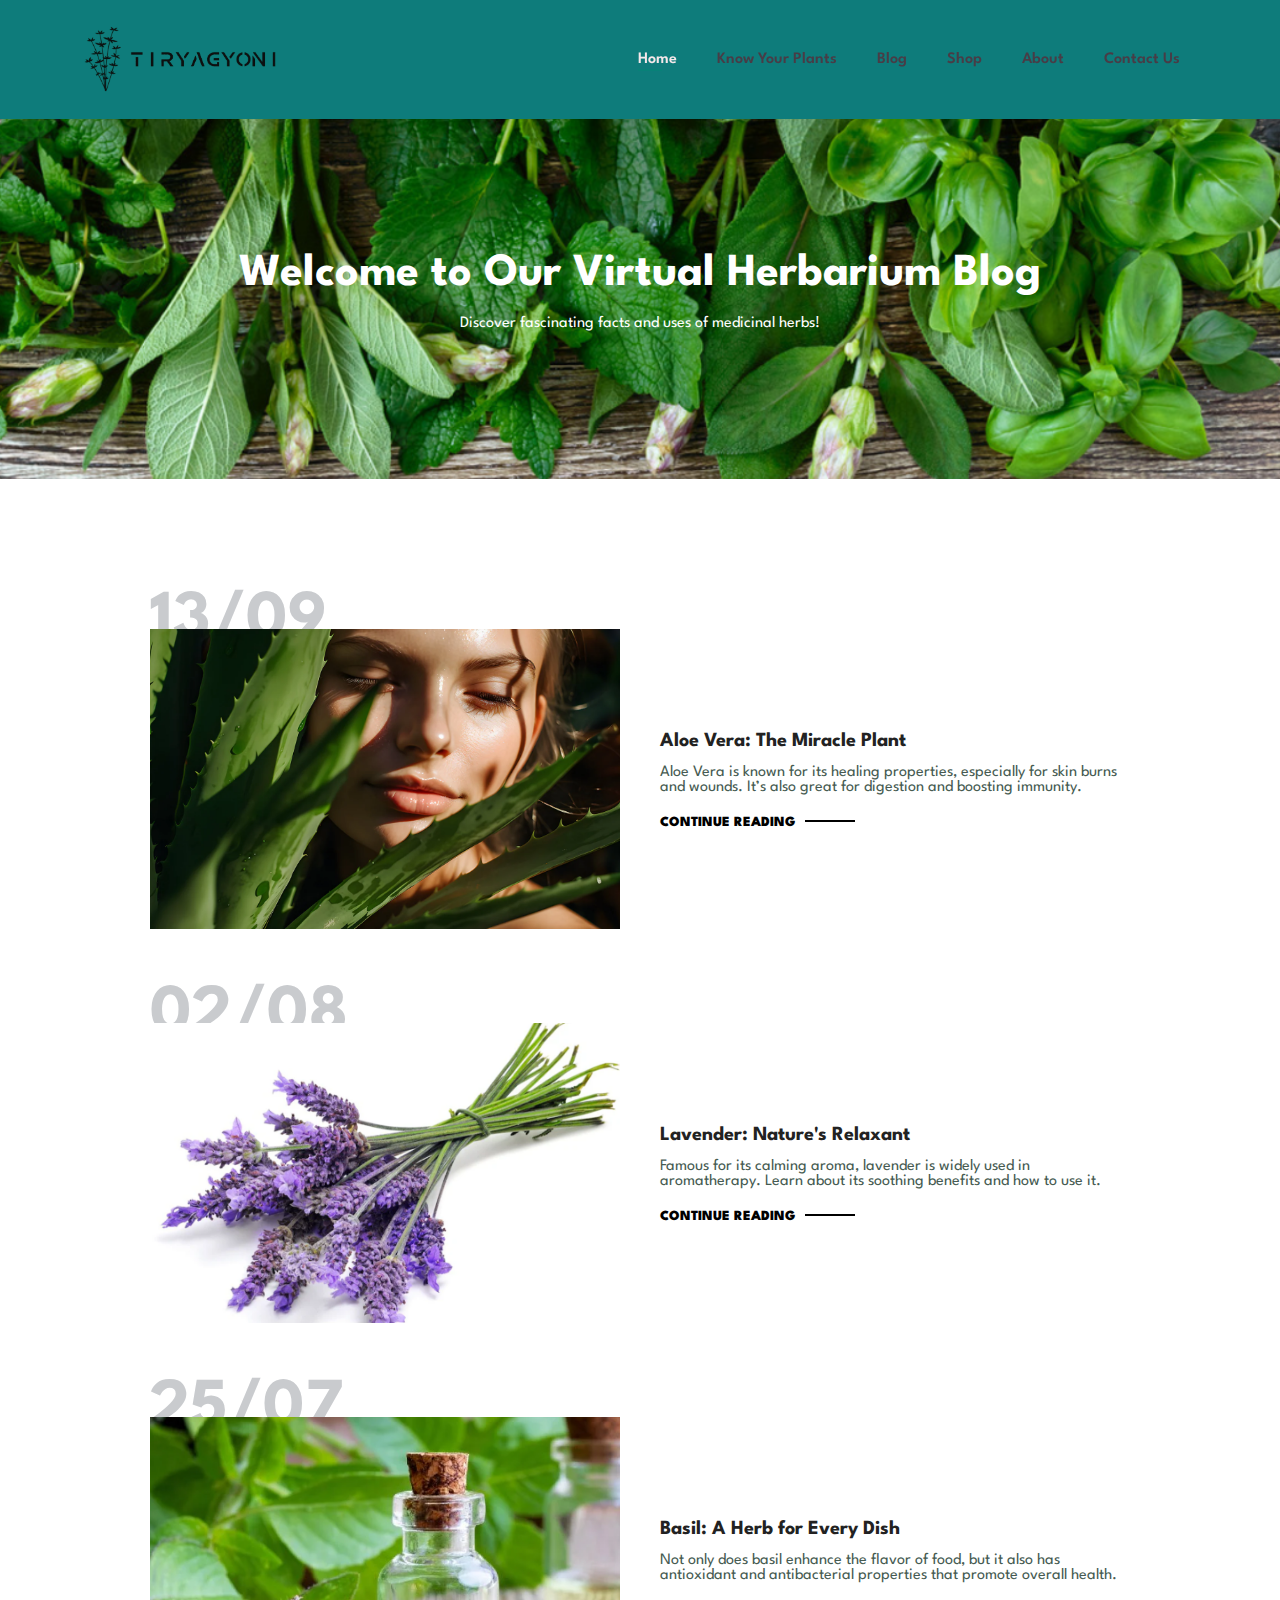
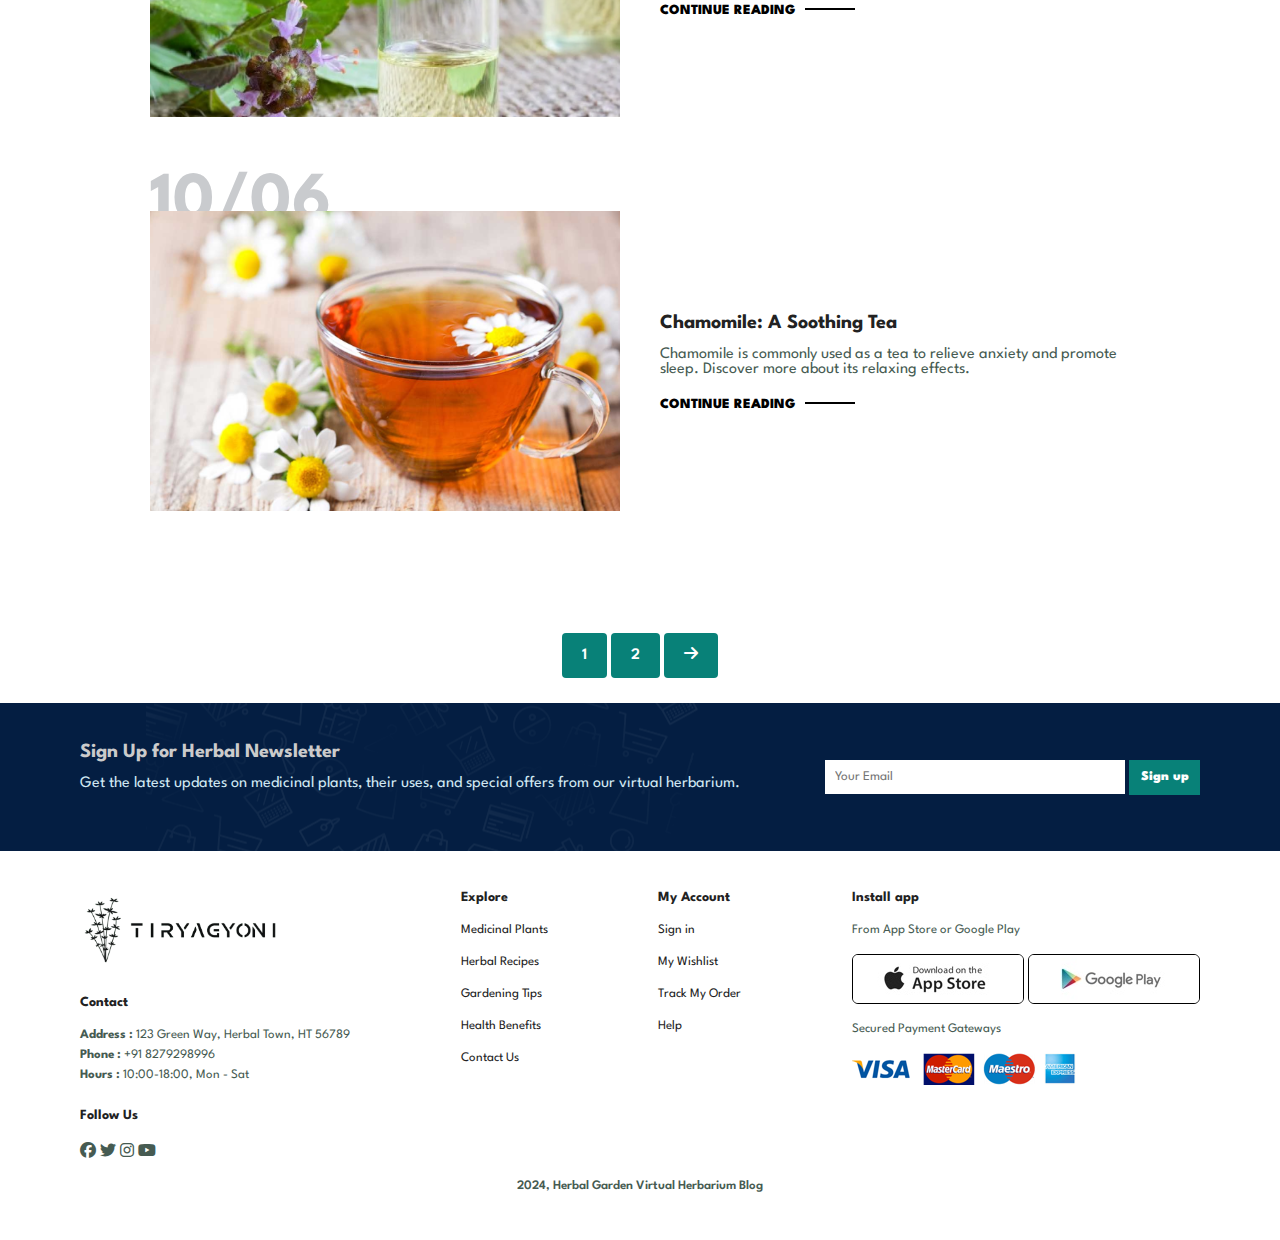
<file: blog.html>
<!DOCTYPE html>
<html lang="en">
  <head>
    <meta charset="UTF-8" />
    <meta name="viewport" content="width=device-width, initial-scale=1.0" />
    <title>Herbarium Blog</title>
    <link rel="stylesheet" href="style.css" />
    <link
      rel="stylesheet"
      href="https://cdnjs.cloudflare.com/ajax/libs/font-awesome/6.5.1/css/all.min.css"
    />
  </head>
  <body>
    <!-- Header Section -->
    <section id="Header">
      <a href="#">
        <img src="img/logo.png" class="logo" alt="Herbarium Logo" />
      </a>
      <div>
        <ul id="navbar">
          <li><a href="index.html"class="active">Home</a></li>
          <li><a href="quiz.html">Know Your Plants</a></li>
          <li><a href="blog.html">Blog</a></li>
          <li><a href="shop.html">Shop</a></li>
          <li><a href="about.html">About</a></li>
          <li><a href="contact.html" >Contact Us</a></li>
          <a href="#" id="close"> <i class="fa-solid fa-x"></i></a>
        </ul>
      </div>
      <div id="mobile">
        <i id="bar" class="fas fa-outdent"></i>
      </div>
    </section>

    <!-- Page Header -->
    <section id="page-header" class="blog-header">
      <h2>Welcome to Our Virtual Herbarium Blog</h2>
      <p>Discover fascinating facts and uses of medicinal herbs!</p>
    </section>

    <!-- Blog Section -->
    <section id="blog">
      <div class="blog-box">
        <div class="blog-img">
          <img src="img/blog/aloevera.png" alt="Aloe Vera" />
        </div>
        <div class="blog-details">
          <h4>Aloe Vera: The Miracle Plant</h4>
          <p>
            Aloe Vera is known for its healing properties, especially for skin burns and wounds. It’s also great for digestion and boosting immunity.
          </p>
          <a href="#">CONTINUE READING</a>
        </div>
        <h1>13/09</h1>
      </div>

      <div class="blog-box">
        <div class="blog-img">
          <img src="img/blog/lavender.png" alt="Lavender" />
        </div>
        <div class="blog-details">
          <h4>Lavender: Nature's Relaxant</h4>
          <p>
            Famous for its calming aroma, lavender is widely used in aromatherapy. Learn about its soothing benefits and how to use it.
          </p>
          <a href="#">CONTINUE READING</a>
        </div>
        <h1>02/08</h1>
      </div>

      <div class="blog-box">
        <div class="blog-img">
          <img src="img/blog/basil.png" alt="Basil" />
        </div>
        <div class="blog-details">
          <h4>Basil: A Herb for Every Dish</h4>
          <p>
            Not only does basil enhance the flavor of food, but it also has antioxidant and antibacterial properties that promote overall health.
          </p>
          <a href="#">CONTINUE READING</a>
        </div>
        <h1>25/07</h1>
      </div>

      <div class="blog-box">
        <div class="blog-img">
          <img src="img/blog/chamomile.png" alt="Chamomile" />
        </div>
        <div class="blog-details">
          <h4>Chamomile: A Soothing Tea</h4>
          <p>
            Chamomile is commonly used as a tea to relieve anxiety and promote sleep. Discover more about its relaxing effects.
          </p>
          <a href="#">CONTINUE READING</a>
        </div>
        <h1>10/06</h1>
      </div>
    </section>

    <!-- Pagination Section -->
    <section id="pagination" class="section-p1">
      <a href="#">1</a>
      <a href="#">2</a>
      <a href="#"><i class="fa-solid fa-arrow-right"></i></a>
    </section>

    <!-- Newsletter Section -->
    <section id="Newsletter" class="section-p1">
      <div class="newstext">
        <h4>Sign Up for Herbal Newsletter</h4>
        <p>
          Get the latest updates on medicinal plants, their uses, and special offers from our virtual herbarium.
        </p>
      </div>
      <div class="form">
        <input type="text" placeholder="Your Email" />
        <button><a href="signup_index.html">Sign up</a></button>
      </div>
    </section>

    <!-- Footer Section -->
    <footer class="section-p1">
      <div class="col">
        <img class="logo" src="img/logo.png" alt="Herbarium Logo" />
        <h4>Contact</h4>
        <p>
          <strong>Address : </strong> 123 Green Way, Herbal Town, HT 56789
        </p>
        <p><strong>Phone : </strong>+91 8279298996</p>
        <p><strong>Hours : </strong>10:00-18:00, Mon - Sat</p>
        <div class="follow">
          <h4>Follow Us</h4>
          <div class="icon">
            <i class="fab fa-facebook"></i>
            <i class="fab fa-twitter"></i>
            <i class="fab fa-instagram"></i>
            <i class="fab fa-youtube"></i>
          </div>
        </div>
      </div>
      <div class="col">
        <h4>Explore</h4>
        <a href="#">Medicinal Plants</a>
        <a href="#">Herbal Recipes</a>
        <a href="#">Gardening Tips</a>
        <a href="#">Health Benefits</a>
        <a href="#">Contact Us</a>
      </div>
      <div class="col">
        <h4>My Account</h4>
        <a href="#">Sign in</a>
        <a href="#">My Wishlist</a>
        <a href="#">Track My Order</a>
        <a href="#">Help</a>
      </div>

      <div class="col install">
        <h4>Install app</h4>
        <p>From App Store or Google Play</p>
        <div class="row">
          <a href="https://www.apple.com/in/app-store/"
            ><img src="img/pay/app.jpg" alt="App Store"
          /></a>
          <a href="https://play.google.com/store/games?hl=en&gl=US&pli=1"
            ><img src="img/pay/play.jpg" alt="Google Play Store"
          /></a>
        </div>
        <p>Secured Payment Gateways</p>
        <img src="img/pay/pay.png" alt="Payment Methods" />
      </div>
      <div class="copyright">
        <p>2024, Herbal Garden Virtual Herbarium Blog</p>
      </div>
    </footer>
    <script src="app.js"></script>
  </body>
</html>
</file>
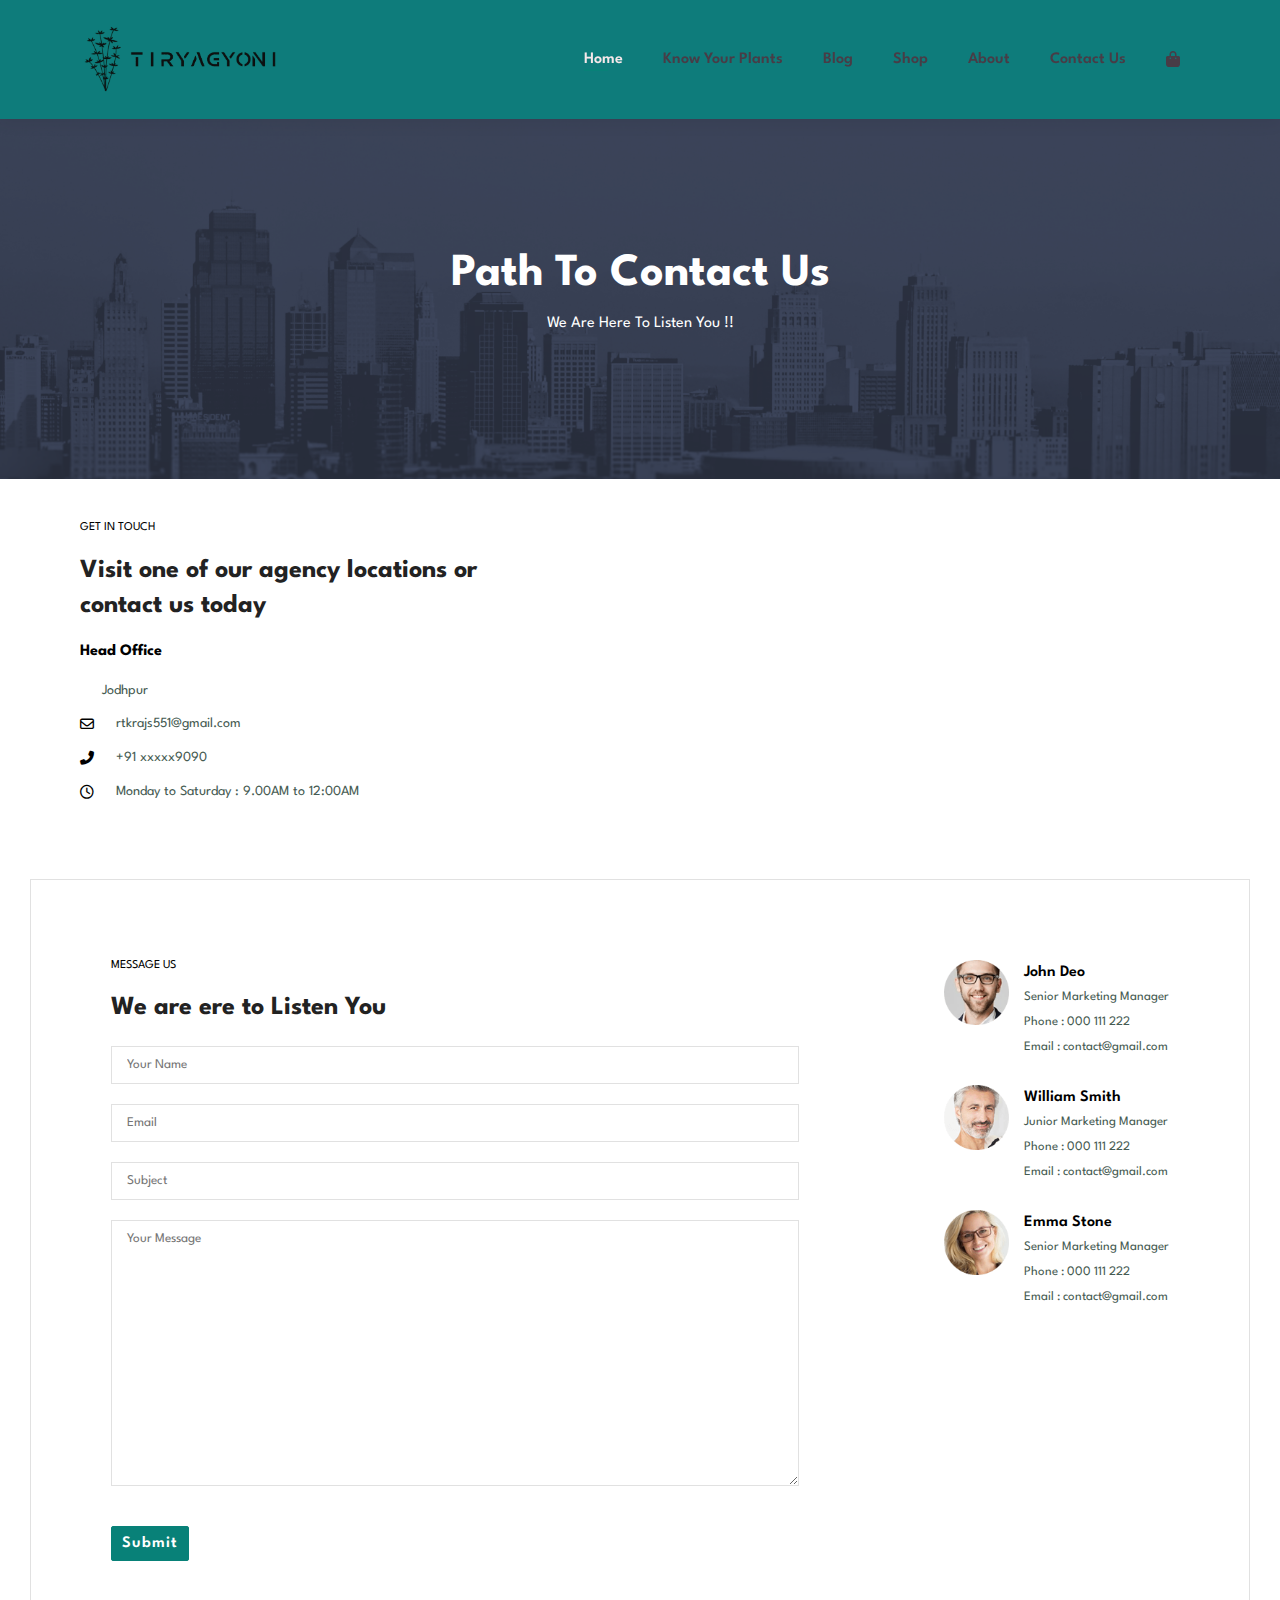
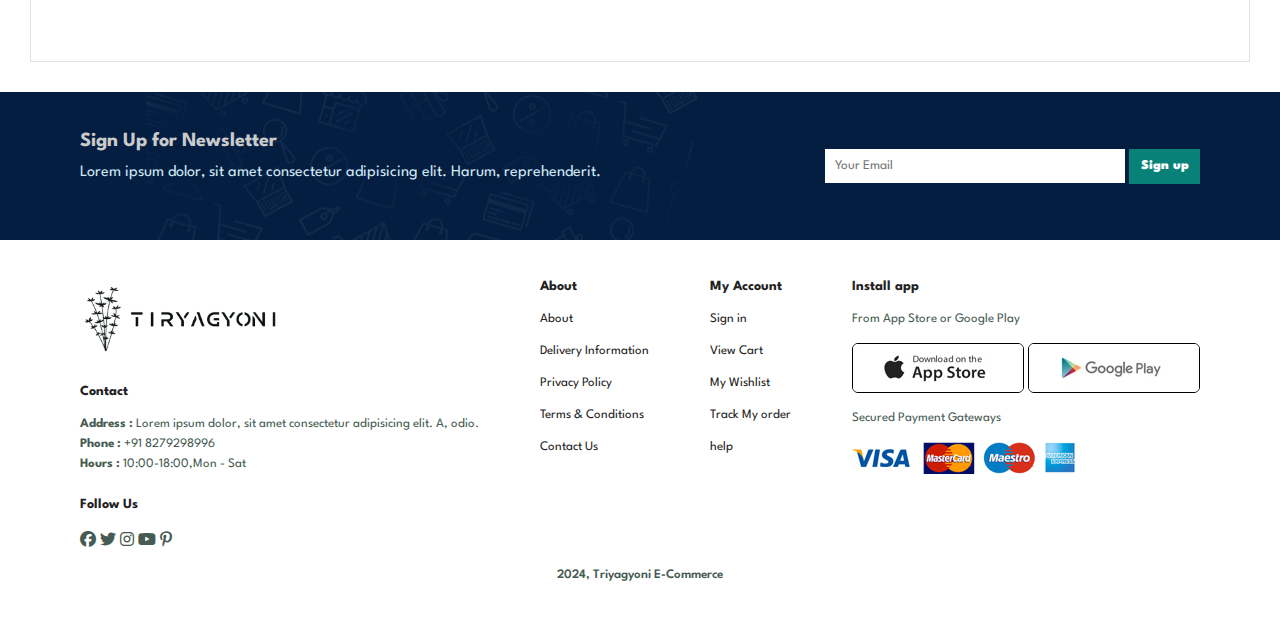
<file: contact.html>
<!DOCTYPE html>
<html lang="en">
  <head>
    <meta charset="UTF-8" />
    <meta name="viewport" content="width=device-width, initial-scale=1.0" />
    <title>Contact US</title>
    <link rel="stylesheet" href="style.css" />
    <link
      rel="stylesheet"
      href="https://cdnjs.cloudflare.com/ajax/libs/font-awesome/6.5.1/css/all.min.css"
    />
  </head>
  <body>
    <section id="Header">
      <a href="#">
        <img src="img/logo.png" class="logo" alt="" />
      </a>
      <div>
        <ul id="navbar">
          <li><a href="index.html" class="active">Home</a></li>
          <li><a href="quiz.html">Know Your Plants</a></li>
          <li><a href="blog.html">Blog</a></li>
          <li><a href="shop.html">Shop</a></li>
          <li><a href="about.html">About</a></li>
          <li><a href="contact.html">Contact Us</a></li>
          <li>
            <a href="cart.html"><i class="fa-solid fa-bag-shopping"></i></a>
          </li>
          <a href="#" id="close"> <i class="fa-solid fa-x"></i></a>
        </ul>
      </div>
      <div id="mobile">
        <i id="bar" class="fas fa-outdent"></i>
      </div>
    </section>

    <section id="page-header" class="about-header">
      <h2>Path To Contact Us</h2>
      <p>We Are Here To Listen You !!</p>
    </section>

    <section id="Contact-details" class="section-p1">
      <div class="details">
        <span>GET IN TOUCH</span>
        <h2>Visit one of our agency locations or contact us today</h2>
        <h3>Head Office</h3>
        <div>
          <li>
            <i class="fal fa-map"></i>
            <p>Jodhpur</p>
          </li>
          <li>
            <i class="far fa-envelope"></i>
            <p>rtkrajs551@gmail.com</p>
          </li>
          <li>
            <i class="fas fa-phone-alt"></i>
            <p>+91 xxxxx9090</p>
          </li>
          <li>
            <i class="far fa-clock"></i>
            <p>Monday to Saturday : 9.00AM to 12:00AM</p>
          </li>
        </div>
      </div>
    </section>

    <section id="form-details">
      <form>
        <span>MESSAGE US</span>
        <h2>We are ere to Listen You</h2>
        <input type="text" placeholder="Your Name" />
        <input type="text" placeholder="Email" />
        <input type="text" placeholder="Subject" />
        <textarea
          name=""
          id=""
          cols="30"
          rows="20"
          placeholder="Your Message"
        ></textarea>
        <button>Submit</button>
      </form>
      <div class="people">
        <div>
          <img src="img/people/2.png" alt="" />
          <p>
            <span>John Deo </span> Senior Marketing Manager <br />Phone : 000
            111 222 <br />Email : contact@gmail.com
          </p>
        </div>
        <div>
          <img src="img/people/1.png" alt="" />
          <p>
            <span>William Smith </span> Junior Marketing Manager <br />Phone :
            000 111 222 <br />Email : contact@gmail.com
          </p>
        </div>
        <div>
          <img src="img/people/3.png" alt="" />
          <p>
            <span>Emma Stone </span> Senior Marketing Manager <br />Phone : 000
            111 222 <br />Email : contact@gmail.com
          </p>
        </div>
      </div>
    </section>

    <section id="Newsletter" class="section-p1">
      <div class="newstext">
        <h4>Sign Up for Newsletter</h4>
        <p>
          Lorem ipsum dolor, sit amet consectetur adipisicing elit. Harum,
          reprehenderit.
        </p>
      </div>
      <div class="form">
        <input type="text" placeholder="Your Email" />
        <button><a href="">Sign up</a></button>
      </div>
    </section>

    <footer class="section-p1">
      <div class="col">
        <img class="logo" src="img/logo.png" alt="" />
        <h4>Contact</h4>
        <p>
          <strong>Address : </strong> Lorem ipsum dolor, sit amet consectetur
          adipisicing elit. A, odio.
        </p>
        <p><strong>Phone : </strong>+91 8279298996</p>
        <p><strong>Hours : </strong>10:00-18:00,Mon - Sat</p>
        <div class="follow">
          <h4>Follow Us</h4>
          <div class="icon">
            <i class="fab fa-facebook"></i>
            <i class="fab fa-twitter"></i>
            <i class="fab fa-instagram"></i>
            <i class="fab fa-youtube"></i>
            <i class="fab fa-pinterest-p"></i>
          </div>
        </div>
      </div>
      <div class="col">
        <h4>About</h4>
        <a href="">About</a>
        <a href="">Delivery Information</a>
        <a href="">Privacy Policy</a>
        <a href="">Terms & Conditions</a>
        <a href="">Contact Us</a>
      </div>
      <div class="col">
        <h4>My Account</h4>
        <a href="">Sign in</a>
        <a href="">View Cart</a>
        <a href="">My Wishlist</a>
        <a href="">Track My order</a>
        <a href="">help</a>
      </div>

      <div class="col install">
        <h4>Install app</h4>
        <p>From App Store or Google Play</p>
        <div class="row">
          <a href="https://www.apple.com/in/app-store/"
            ><img src="img/pay/app.jpg" alt=""
          /></a>
          <a href="https://play.google.com/store/games?hl=en&gl=US&pli=1"
            ><img src="img/pay/play.jpg" alt=""
          /></a>
        </div>
        <p>Secured Payment Gateways</p>
        <img src="img/pay/pay.png" alt="" />
      </div>
      <div class="copyright">
        <p>2024, Triyagyoni E-Commerce</p>
      </div>
    </footer>
    <script src="app.js"></script>
  </body>
</html>
</file>
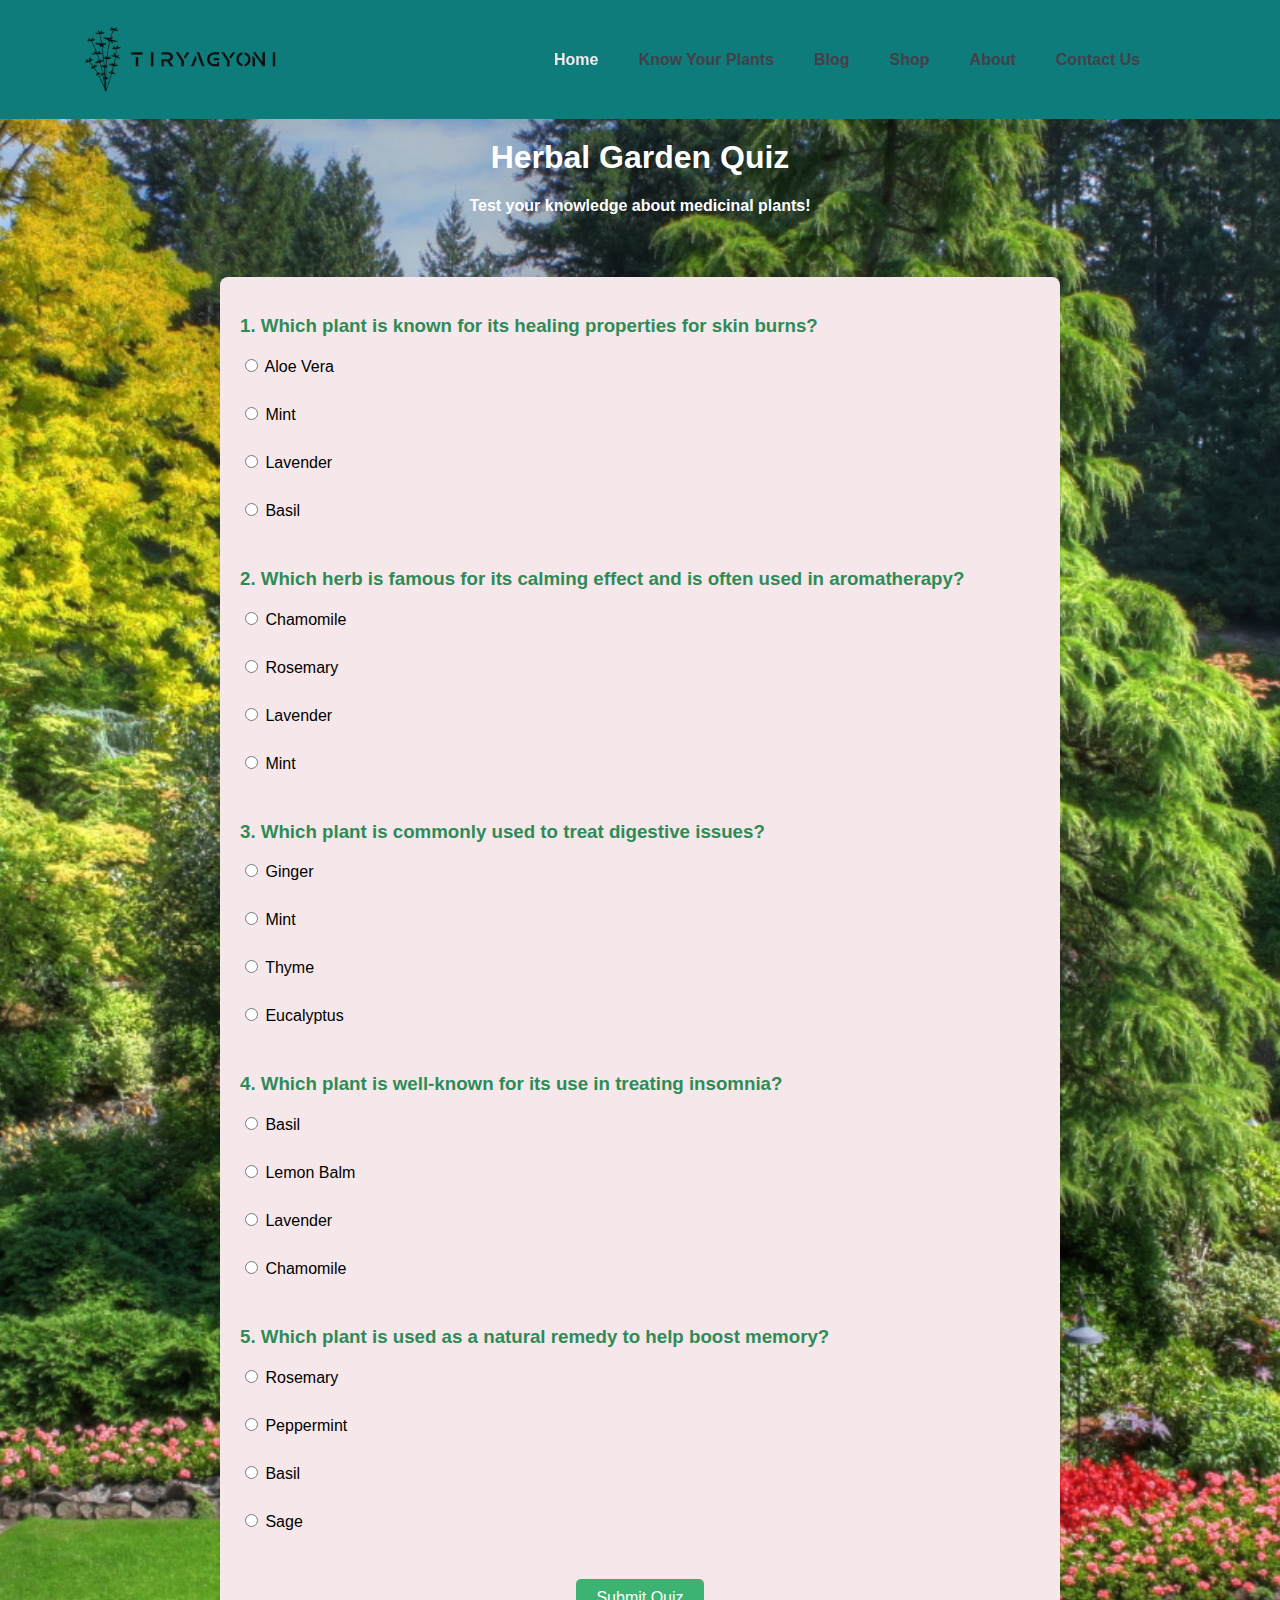
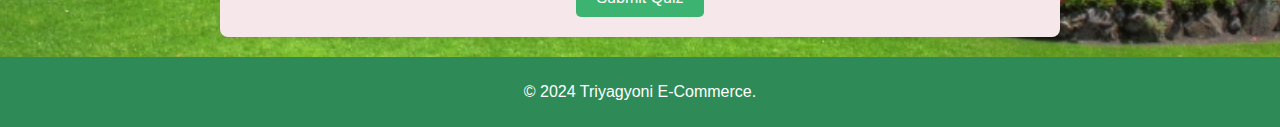
<file: quiz.html>
<!DOCTYPE html>
<html lang="en">
<head>
    <meta charset="UTF-8">
    <meta name="viewport" content="width=device-width, initial-scale=1.0">
    <title>Herbal Garden Quiz</title>
    <link rel="stylesheet" href="qustyle.css"> <!-- External CSS link -->
</head>
<body>
    <section id="Header">
        <a href="#" >
          <img src="img/logo.png" class="logo" alt="" />
        </a>
        <div>
          <ul id="navbar">
            <li><a href="index.html"class="active">Home</a></li>
            <li><a href="quiz.html">Know Your Plants</a></li>
            <li><a href="blog.html">Blog</a></li>
            <li><a href="shop.html">Shop</a></li>
            <li><a href="about.html">About</a></li>
            <li><a href="contact.html" >Contact Us</a></li>
            <li>
              <a href="cart.html"><i class="fa-solid fa-bag-shopping"></i></a>
            </li>
            <a href="#" id="close"> <i class="fa-solid fa-x"></i></a>
          </ul>
        </div>
        <div id="mobile">
          <i id="bar" class="fas fa-outdent"></i>
        </div>
      </section>

    <header>
        <h1>Herbal Garden Quiz</h1>
        <h4>Test your knowledge about medicinal plants!</h4>
    </header>

    <section class="quiz-container">
        <form id="quiz-form">
            <!-- Question 1 -->
            <div class="question" id="q1-container">
                <h3>1. Which plant is known for its healing properties for skin burns?</h3>
                <div class="options">
                    <label><input type="radio" name="q1" value="A"> Aloe Vera</label><br>
                    <label><input type="radio" name="q1" value="B"> Mint</label><br>
                    <label><input type="radio" name="q1" value="C"> Lavender</label><br>
                    <label><input type="radio" name="q1" value="D"> Basil</label><br>
                </div>
                <p class="feedback" id="q1-feedback"></p>
            </div>

            <!-- Question 2 -->
            <div class="question" id="q2-container">
                <h3>2. Which herb is famous for its calming effect and is often used in aromatherapy?</h3>
                <div class="options">
                    <label><input type="radio" name="q2" value="A"> Chamomile</label><br>
                    <label><input type="radio" name="q2" value="B"> Rosemary</label><br>
                    <label><input type="radio" name="q2" value="C"> Lavender</label><br>
                    <label><input type="radio" name="q2" value="D"> Mint</label><br>
                </div>
                <p class="feedback" id="q2-feedback"></p>
            </div>

            <!-- Question 3 -->
            <div class="question" id="q3-container">
                <h3>3. Which plant is commonly used to treat digestive issues?</h3>
                <div class="options">
                    <label><input type="radio" name="q3" value="A"> Ginger</label><br>
                    <label><input type="radio" name="q3" value="B"> Mint</label><br>
                    <label><input type="radio" name="q3" value="C"> Thyme</label><br>
                    <label><input type="radio" name="q3" value="D"> Eucalyptus</label><br>
                </div>
                <p class="feedback" id="q3-feedback"></p>
            </div>

            <!-- Question 4 -->
            <div class="question" id="q4-container">
                <h3>4. Which plant is well-known for its use in treating insomnia?</h3>
                <div class="options">
                    <label><input type="radio" name="q4" value="A"> Basil</label><br>
                    <label><input type="radio" name="q4" value="B"> Lemon Balm</label><br>
                    <label><input type="radio" name="q4" value="C"> Lavender</label><br>
                    <label><input type="radio" name="q4" value="D"> Chamomile</label><br>
                </div>
                <p class="feedback" id="q4-feedback"></p>
            </div>

            <!-- Question 5 -->
            <div class="question" id="q5-container">
                <h3>5. Which plant is used as a natural remedy to help boost memory?</h3>
                <div class="options">
                    <label><input type="radio" name="q5" value="A"> Rosemary</label><br>
                    <label><input type="radio" name="q5" value="B"> Peppermint</label><br>
                    <label><input type="radio" name="q5" value="C"> Basil</label><br>
                    <label><input type="radio" name="q5" value="D"> Sage</label><br>
                </div>
                <p class="feedback" id="q5-feedback"></p>
            </div>

            <!-- Submit Button -->
            <div class="submit-container">
                <button type="button" class="submit-btn" onclick="submitQuiz()">Submit Quiz</button>
            </div>
        </form>

        <!-- Scorecard -->
        <div id="scorecard" class="hidden">
            <h2>Your Score</h2>
            <p id="score"></p>
        </div>
    </section>

    <footer>
        <p>&copy; 2024 Triyagyoni E-Commerce.</p>
    </footer>

    <script>
        const correctAnswers = {
            q1: "A",
            q2: "C",
            q3: "A",
            q4: "D",
            q5: "A"
        };

        function submitQuiz() {
            let totalQuestions = 5;
            let score = 0;

            for (let i = 1; i <= totalQuestions; i++) {
                const selectedOption = document.querySelector(`input[name="q${i}"]:checked`);
                const feedbackEl = document.getElementById(`q${i}-feedback`);
                const correctAnswer = correctAnswers[`q${i}`];

                if (selectedOption) {
                    const answer = selectedOption.value;
                    if (answer === correctAnswer) {
                        feedbackEl.innerHTML = `Correct!`;
                        feedbackEl.style.color = "green";
                        score++;
                    } else {
                        feedbackEl.innerHTML = `Wrong! The correct answer is ${correctAnswer}.`;
                        feedbackEl.style.color = "red";
                    }
                } else {
                    feedbackEl.innerHTML = `No answer selected! The correct answer is ${correctAnswer}.`;
                    feedbackEl.style.color = "red";
                }
            }

            // Show the scorecard with the final score
            document.getElementById('score').innerHTML = `You scored ${score} out of ${totalQuestions}.`;
            document.getElementById('scorecard').classList.remove('hidden');
        }
    </script>

</body>
</html>
</file>
<file: style.css>
@import url('https://fonts.googleapis.com/css2?family=League+Spartan:wght@200&display=swap');
*{
    margin: 0px;
    padding: 0px;
    box-sizing: border-box;
    font-family: 'League Spartan', sans-serif;
}

.logo{
    width:200px;
    height:75px;
    border-radius: 5%;
    
}
  
/* Header Start*/
#Header{
    display: flex;
    justify-content: space-between;
    align-items: center;
    padding: 20px 80px;
     /* background-color: #E3F6F3;  */
    background-color: #0E7C7B ;
    box-shadow: 0 5px 15px rgba(0,0,0,0.06);
    z-index: 999;
    position: sticky;
    top: 0;
    left: 0;
}
#navbar{
    display: flex;
    align-items: center;
    justify-content: center; 
}
#navbar li{
    list-style: none;
    position: relative;
    padding: 0 20px;
}
#navbar li  a{
    text-decoration: none;
    font-size: 16px;
    font-weight: 600;
    /* color: #1a1a1a; */
    color: #483c46;
    transition: all;
    transition:0.4s ease;
}
#navbar li a:hover,
#navbar li a.active{
    /* color: #088178;  */
    color: #f6e8ea;
}
#navbar li a.active::after,
#navbar li a:hover::after{
    content:"";
    width: 30%;
    height: 2px;
    background-color: #088178;
    position: absolute;
    bottom: -4px;
    left: 20px;
}
#mobile{
    display: none;
    align-items: center; 
}
#close{
    display: none;
}

.video{
    height: fit-content;
    width: 100%;

}
/*Hero Section*/
#hero {
    /* background-image: url("img/hero4.png");  */
    background-color: #F6E8EA;
    height: 90vh;
    width: 100%;
    background-size: cover;
    background-position: top 25% right 0%;
    padding: 0 80px;
    display: flex;
    justify-content: space-between; /* Text and video will be spaced apart */
    align-items: center; /* Vertically centers the content */
    flex-direction: row; /* Ensures items are side by side */
}

#hero .content {
    flex: 0.5; /* Allows the text to take up 50% of the space */
}

#hero video {
    width: 75%; /* The video takes up 50% of the space */
    height: 80vh; /* Adjust the height as needed */
    object-fit: cover; 
}


button.normal{
    font-size: 14px;
    font-weight: 600;
    padding: 15px 30px;
    color: #088178;
    background-color: #fff;
    border-radius: 4px;
    cursor: pointer;
    border: none;
    outline: none;
    transition: 0.2s;
}

h1{
    font-size: 50px;
    line-height: 64px;
    color: #222;
}
h2{
    font-size: 46px;
    line-height: 54px;
    color: #222;
}
h4{
    font-size: 20px;
    color: #222;
}
h6{
    font-weight: 700;
    font-size: 12px
}
p{
    font-size: 16px;
    color: #465b52;
    margin: 15px 0 20px 0;
}
.section-m1{
    margin: 40px 0;
}
.section-p1{
    padding: 40px 80px;
}

#hero h4{
    padding-bottom: 15px;
    font-weight: 900;
}
#hero h1{
   color: #088178;
   font-weight: 800;
}
#btn-hero{
    background-image: url("img/button.png");
    background-color: transparent;
    color: #088178;
    border: 0;
    font-weight: 900;
    padding: 14px 80px 14px 65px ;
    background-size: cover;
    background-repeat: no-repeat;
    cursor: pointer;
    font-size: 15px
}
/*Feature Section*/

#feature{
    display: flex;
    align-items: center;
    justify-content: space-between;
    flex-wrap: wrap;
}
#feature .fe-box{
    width: 180px;
    height: 230px;
    text-align: center;
    padding: 40px 15px;
    box-shadow: 20px 20px 100px rgba(0, 0, 0,0.03);
    border: 1px solid #cce7d0;
    border-radius: 4px;
    margin: 15px 0;
}
#feature .fe-box:hover{
    box-shadow: 10px 10px 54px rgba(0, 0, 0,0.03);
}

#feature .fe-box img{
    width: 100%;
    margin-bottom: 20px;
}
#feature .fe-box h6{
    display: inline-block;
    padding: 9px 8px 6px 8px;
    line-height: 1;
    border-radius: 4px;
    color: #088178;
    background-color: #fddde4;
    cursor: pointer;
    transition: all;
    transition-timing-function: ease;
    transition-duration: 0.7s;
    letter-spacing: 1px;
}
#feature .fe-box:nth-child(2) h6{
    background-color: #cbcbcb;
}
#feature .fe-box:nth-child(3) h6{
    background-color: #d1e8f2;
}
#feature .fe-box:nth-child(4) h6{
    background-color: #cdd4f8;
}
#feature .fe-box:nth-child(5) h6{
    background-color: #f6dbf6;
}
#feature .fe-box:nth-child(6) h6{
    background-color: #fff2e5;
}
#feature .fe-box h6:hover{
    background-color: transparent;
}

/*featured Product*/

#product1{
    text-align: center;

}
.pro-container{
    display: flex;
    justify-content: space-between;
    padding: 20px;
    flex-wrap: wrap;
}
#product1 .pro{
    width: 23%;
    min-width: 250px;
    padding: 10px 12px;
    border: 1px solid #cbcbcb;
    border-radius: 25px;
    cursor: pointer;
    box-shadow: 20px 20px 30px rgba(0, 0, 0, 0.1);
    margin: 15px 0;
    transition:0.2s ease;
    position: relative;
}

#product1 .pro:hover{
    box-shadow: 20px 20px 30px rgba(0, 0, 0, 0.2);
}
#product1 .pro img{
    width: 100%;
    border-radius: 20px;
}
#product1 .pro .des{
    text-align: start;
    padding: 10px 0px;
}
#product1 .pro .des span{
    color: #606063;
    font-size: 12px;
}
#product1 .pro .des h5{
     padding-top: 7px;
     color: #1a1a1a;
     font-weight: 800;
     font-size: 14px
}
#product1 .pro .des i{
    font-size: 12px;
    color: rgb(243, 181, 25);
}
#product1 .pro .des h4{
    padding-top: 7px;
    font-size: 15px;
    font-weight: 700;
    color: #088178;
}

#product1 .pro .cart{
    width: 45px;
    height: 45px;
    line-height: 40px;
    border-radius: 50px;
    background-color: #E3F6F3;
    border: 1px solid #088178;
    color: #088178;
    position: absolute;
    bottom:20px;
    right: 10px;
    transition: all;
    transition-timing-function: ease;
    transition-duration: 0.8s;
} 
#product1 .pro .cart:hover{
    background-color:transparent ;
}

#banner{
    display: flex;
    flex-direction: column;
    justify-content: center;
    align-items: center;
    text-align: center;
    background-image: url("img/banner/b2.jpg");
    width: 100%;
    height: 40vh;
    background-size: cover;
    background-position: center;
}
#banner h4{
    color: #fff;
    font-size: 16px;
}
#banner h2{
    color: #fff;
    font-size: 30px;
    padding: 10px 0px;
}
#banner h2 span{
    color: #ef3636;
}
#banner button:hover{
    background-color: #088178;
    color: #fff;
}
#sm-banner{
    display: flex;
    justify-content: space-between;
    flex-wrap: wrap;
}

#sm-banner .banner-box{
    display: flex;
    flex-direction: column;
    justify-content: center;
    align-items: flex-start;
    background-image: url("img/banner/b17.jpg");
    min-width:  580px;
    height: 50vh;
    background-size: cover;
    background-position: center;
    padding: 30px;
}
#sm-banner .banner-box2{
    background-image: url("img/banner/b10.jpg");
}

#sm-banner h4{
    color: white;
    font-size: 20px;
    font-weight: 300;
}
#sm-banner h2{
    color: white;
    font-size: 28px;
    font-weight: 800;
}
#sm-banner span{
    color: white;
    font-size: 14px;
    font-weight: 500;
    padding-bottom: 15px;
}
#sm-banner button:hover{
   color: white;
   background-color: transparent;
}

#Newsletter{
    display: flex;
    justify-content: space-between;
    flex-wrap: wrap;
    align-items: center;
    background-image: url("img/banner/b14.png");
    background-repeat: no-repeat;
    background-position: 20% 30%;
    background-color: #041e42;
}
#Newsletter .newstext h4{
    color: #cbcbcb;
    font-weight: 700;
}
#Newsletter .newstext p{
    color: #d1e8f2;
}
#Newsletter .form input{
    padding: 20 10px;
    height: 34px;
}
#Newsletter .form button{
    padding: 9.5px;
    outline: none;
    cursor: pointer;
    background-color: #088178;
    border: #088178 2px solid;
    transition: 0.35s;
}

#Newsletter .form button:hover{
    background-color: transparent;
    color: #088178;
    border: white 2px solid;
}

#Newsletter .form input{
    padding: 10px;
    outline: none;
    width: 300px;
    border: none;    
}
#Newsletter .form button a{
    text-decoration: none;
    color: white;
    font-weight: 900; 
}


footer{
   display: flex;
   flex-wrap: wrap;
   justify-content: space-between; 
}
footer .col{
    display: flex;
    flex-direction: column;
    align-items: flex-start;
    margin-bottom: 20px;
}
footer .logo{
    margin-bottom: 30px;
}
footer h4{
    font-size: 14px;
    padding-bottom: 20px;
}
footer p{
    font-size: 13px;
    margin:0 0 8px 0 ;
}
footer a{
    font-size: 13px;
    text-decoration: none;
    color: #222;
    margin-bottom: 20px;
}
footer .follow{
    margin-top: 20px;
}
footer .follow{
    color: #465b52;
    cursor: pointer;
    padding-right: 7px;
}
footer .install .row img{
    border: 1px solid black;
    border-radius: 6px;
}

footer .install img{
    margin: 10px 0 15px 0;
}
footer .follow i:hover,
footer a:hover{
    color: #088178;
}
footer .copyright{
    text-align: center;
    font-weight: 600;
    width: 100%;
}

/*Shop Page*/
#page-header{
    background-image: url("img/banner/b1.jpg");
    height: 40vh;
    width: 100%;
    display: flex;
    justify-content: center;
    text-align: center;
    flex-direction: column;
    background-size: cover;
    padding:14px ;
}
#page-header h2,
#page-header p{
    color: white;
}

#pagination{
    text-align: center;
}

#pagination a{
    text-decoration: none;
    background-color: #088178;
    padding: 15px 20px;
    border-radius: 4px;
    color: white;
    font-weight: 600;
    transition: all;
    transition-timing-function: ease;
    transition-duration: 0.2s;
}

#pagination a i{
    font-size:16px;
    font-weight: 600;
}
#pagination a:hover{
   background-color: white;
   border: 2px solid  #088178;
   color: #088178; 
}

/*
Single product*/
#prodetails{
    display: flex;
    margin-top: 20px;
}
#prodetails .single-pro-image{
    width: 40%;
    margin-right: 50px;
}

.small-image-group{
    display: flex;
    justify-content: space-between;
}
.small-img-col{
    flex-basis: 24%;
    cursor: pointer;
}
#prodetails .single-pro-details{
   width: 50%;
   margin-top: 20px;
} 
#prodetails .single-pro-details h6{
    padding: 30px 0 30px 0;
    font-size: 20px;
    font-weight: 700;
}
#prodetails .single-pro-details h2{
    font-size: 26px;
    margin-bottom: 20px;
}
#prodetails .single-pro-details select{
    display: block;
    padding: 5px 10px;
    margin-bottom: 30px;
    font-size: 20px;

}
#prodetails .single-pro-details input{
    width: 50px;
    height: 42px;
    padding-left: 10px;
    font-size: 16px;
    margin-right: 10px;
    margin-bottom: 20px;
}
#prodetails .single-pro-details button{
    background-color: #088178;
    color: white;
}
#prodetails .single-pro-details button:hover{
    color: #088178;
    border: 2px solid #088178;
    border-radius: 4px;
    background-color: white;
}
#prodetails .single-pro-details input:focus{
    outline: none;
}
#prodetails .single-pro-details span{
    line-height: 25px;
    font-size: 18px;
    word-spacing: 5px;
    letter-spacing: 5px;
}

/*Blog Page*/
#page-header.blog-header{
    background-image: url("img/banner/bann.png");
}
#blog{
    padding: 150px 150px 0 150px;
}
#blog .blog-box{
    display: flex;
    align-items: center;
    width: 100%;
    position: relative;
    padding-bottom: 90px;
}
#blog .blog-img{
    width: 50%;
    margin-right: 40px;
}
#blog img{
    width: 100%;
    height:300px;
    object-fit:cover;
}
#blog .blog-details{
    width: 50%;;
}
#blog .blog-details a{
    text-decoration: none;
    font-size: 14px;
    color: black;
    font-weight: 900;
    position: relative;
    transition: 0.3s;
}
#blog .blog-details a::after{
    content: "";
    width: 50px;
    height: 2px;
    background-color: black;
    position: absolute;
    top: 4px;
    right: -60px;
}
#blog .blog-details a:hover{
    color: #088178;
}
#blog .blog-details a:hover::after{
    background-color: #088178;
}
#blog .blog-box h1{
    position: absolute;
    top: -40px;
    left: 0;
    font-size: 70px;
    font-weight: 700;
    color: #c9cbce;
    z-index: -10;
}
/*About Page*/
#page-header.about-header{
    background-image: url("img/about/banner.png");
}
#about-head{
    display: flex;
    align-items: center;
}
#about-head img{
    width: 50%;
    height: auto;
}
#about-head div{
    padding-left: 40px;
}
#about-app {
    text-align: center;
}

#about-app .video {
    width: 300px;            /* Set fixed small width */
    height: 533px;           /* Maintain 9:16 aspect ratio */
    margin: 30px auto 0 auto;
    overflow: hidden;
    border-radius: 20px;
    box-shadow: 0 4px 12px rgba(0, 0, 0, 0.15); /* Optional for style */
}

#about-app .video video {
    width: 100%;
    height: 100%;
    border-radius: 20px;
    object-fit: cover;       /* Or use "contain" if you want full video visible */
}




/*Contact Page*/
#Contact-details{
    display: flex;
    align-items: center;
    justify-content: space-between;
}
#Contact-details .details{
    width: 40%;
}
#Contact-details .details span,
#form-details form span{
    font-size: 12px;
    
}
#Contact-details .details h2,
#form-details form h2{
    font-size: 26px;
    line-height: 35px;
    padding: 20px 0;
}
#Contact-details .details h3{
    font-size: 16px;
    padding-bottom: 15px;
}
#Contact-details .details li{
    list-style: none;
    display: flex;
    padding: 10px 0;
}
#Contact-details .details li i{
    font-size: 14px;
    padding-right: 22px;
}
#Contact-details .details li p{
    margin: 0;
    font-size: 14px;
}
#form-details{
    display: flex;
    justify-content: space-between;
    margin: 30px;
    padding: 80px;
    border: 1px solid #e1e1e1;
}
#form-details form{
    width: 65%;
    display: flex;
    flex-direction: column;
    align-items: flex-start;
    
}
#form-details form input,
#form-details form textarea{
    width: 100%;
    padding: 12px 15px;
    outline: none;
    margin-bottom: 20px;
    border: 1px solid #e1e1e1;
}
#form-details form button{
    padding:9px 10px;
    margin: 20px 20px 20px 0;
    color: white;
    background-color: #088178;
    border: 0;
    font-size: 16px;
    border: 1px solid #088178;
    letter-spacing: 1px;
    font-weight: 600;
    border-radius: 2px;
    transition: 0.35s;
}
#form-details form button:hover{
    color: #088178;
    border: 1px solid #088178;
    background-color: white;
}
#form-details  .people div{
    padding-bottom: 25px;
    display: flex;
    align-items: flex-start;
}
#form-details  .people div img{
    width: 65px;
    height: 65px;
    object-fit: cover;
    margin-right: 15px;
}
#form-details  .people div p{
    margin: 0;
    font-size: 13px;
    line-height: 25px;
}
#form-details  .people div span{
    display: block;
    font-size: 16px;
    font-weight: 600;
    color: black;
}


/*Cart Page*/
#cart{
    overflow-x: auto;
}

#cart table{
    width: 100%;
    border-collapse: collapse;
    table-layout: fixed;
    white-space: nowrap;
}
#cart table img{
    width: 70px;
}
#cart table td:nth-child(1){
    width: 100px;
    text-align: center;
}
#cart table td:nth-child(2){
    width: 150px;
    text-align: center;
}
#cart table td:nth-child(3){
    width: 350px;
    text-align: center;
}
#cart table td:nth-child(4),
#cart table td:nth-child(6){
    width: 150px;
    text-align: center;
}
#cart table thead td:nth-child(5)
{
    width: 150px;
    text-align: center;
    
}

#cart table td:nth-child(5) input{
    width:70px;
    margin-left: 60px;
    align-items: center;
    padding: 10px 5px 10px 15px;
    
}
#cart table thead{
    border: 1px solid #e2e9e1;
    border-left:none;
    border-right: none;

}
#cart table thead td{
    font-weight: 800;
    font-size: 13px;
    padding: 18px 0;
}
#cart table tbody tr td{
    padding-top: 15px;
}
#cart table tbody  td{
    font-size: 13px;
}

#cart-add{
   display: flex; 
   flex-wrap: wrap;
}
#coupon{
   width: 50%;
   margin-bottom: 30px;
}
#coupon h3,
#subtotal h3{
    padding-bottom: 15px;
}
#coupon input{
    margin: 18px 0;
    padding: 8px 10px;
    outline: none;
    width: 60%;
    margin-right: 10px;
    border: 1px solid #e2e9e1;
}
#coupon button,
#subtotal button{
    padding: 8px 15px;
    font-size: 18px;
    color:white;
    border: 1px solid #088178;
    letter-spacing: 1.5px;
    border-radius: 4px;
    font-weight: 800;
    background-color: #088178;
    transition: 0.35s;
    cursor: pointer;
}
#coupon button:hover,
#subtotal button:hover{
    color: #088178;
    background-color: white;
}
#subtotal{
    width: 50%;
    margin-bottom: 30px;
    border:1px solid #e2e9e1;
    padding: 30px;
}
#subtotal table{
    border-collapse: collapse;
    width: 100%;
    margin-bottom: 20px;
}
#subtotal table td{
    width: 50%;
    border: 1px solid #e2e9e1;
    padding: 13px;
}

@media (max-width:477px) {
    #navbar{
        display: flex;
        flex-direction: column;
        align-items: flex-start;
        justify-content: flex-start; 
        position:fixed;
        top: 0;
        right: -300px;
        height: 100vh;
        width: 300px;
        background-color: #d1e8f2;
        box-shadow: 0 40px 60px rgba(0, 0, 0, 0.1);
        padding: 80px 0 0 10px;
        transition: all;
        transition-timing-function: linear;
        transition-duration: 0.3s;
    }
    #sm-banner .banner-box {
        display: flex;
        flex-direction: column;
        justify-content: center;
        align-items: flex-start;
        background-image: url("img/banner/b17.jpg");
        min-width: 100%;
        height: 50vh;
        background-size: cover;
        background-position: right;
        padding: 30px;
        margin-bottom: 20px;
    }
    #sm-banner .banner-box2{
        display: flex;
        flex-direction: column;
        justify-content: center;
        align-items: flex-start;
        background-image: url("img/banner/b17.jpg");
        min-width: 100%;
        height: 50vh;
        background-size: cover;
        background-position: right;
        padding: 30px;
        margin-bottom: 20px;
    }
    #Newsletter .form input {
        padding: 10px;
        outline: none;
        width: 5    rem;
        border: none;
    }
    #feature .fe-box {
        width: 180px;
        height: 230px;
        text-align: center;
        padding: 40px 15px;
        box-shadow: 20px 20px 100px rgba(0, 0, 0,0.03);
        border: 1px solid #cce7d0;
        border-radius: 4px;
        margin: 15px 50px;
    }
    .section-p1 {
        padding: 40px 51px;
    }
    #navbar.active{
        right:0px;
    }
    #navbar li{
        margin-bottom: 25px;
    }
    #mobile{
        display: flex;
        align-items: center; 
    }
    #mobile i{
        color: #088178;
        font-size: 24px;
        padding-left: 20px;
    }
    #close{
        display: flex;
        position: absolute;
        top: 30px;
        left: 30px;
        color: #222;
        font-size: 14px;
    }
    #close:hover{
        color: #088178;
    }
    /*Single product*/
    #prodetails{
        display: flex;
        flex-direction: column;
    }
    #prodetails .single-pro-image{
        width: 100%;
    }
    #prodetails .single-pro-details{
        width: 100%;
    } 
    #Newsletter .form input{
        width: 150px;
    }
   /*Blog Page*/
   #blog{
    padding: 100px 20px 0 20px;
   }
   #blog .blog-box{
    display: flex;
    flex-direction: column;
    align-items: flex-start;
    }
    #blog .blog-img{
        width: 100%;
        margin-right: 0;
        margin-bottom: 30px;
    }
    #blog .blog-details{
        width: 100%;;
    }

    /**About Page*/
    #about-head{
        flex-direction: column;
    }
    #about-head img{
        width: 100%;
        margin-bottom: 20px;
    }
    #about-head div{
        padding-left: 0px;
    }
    #about-app .video{
        width: 100%;
    }
     
    /*Contact Page*/
    #form-details{
        padding: 40px;
    }
    #form-details form{
        width: 50%;
    }
    #Contact-details{
        display: flex;
        flex-direction: column;
    }
    #Contact-details .details{
        width: 100%;
        margin-bottom: 30px;
    }
    #form-details{
        margin: 10px;
        padding: 30px 10px;
        flex-wrap: wrap;
    }
    #form-details form{
        width: 100%;
        margin-top: 50px;
    }


    /*Cart Page*/
    #cart-add{
        flex-direction: column;
    }
    #coupon input{
        width: 100%;
    }
    #subtotal{
        width: 100%;
    }
    #coupon {
        
        flex-direction: column;
    }
    
}
</file>
<file: qustyle.css>
.logo{
    width:200px;
    height:75px;
    border-radius: 5%;
    
}
  
/* Header Start*/
#Header{
    display: flex;
    justify-content: space-between;
    align-items: center;
    padding: 20px 80px;
     /* background-color: #E3F6F3;  */
    background-color: #0E7C7B ;
    box-shadow: 0 5px 15px rgba(0,0,0,0.06);
    z-index: 999;
    position: sticky;
    top: 0;
    left: 0;
}
#navbar{
    display: flex;
    align-items: center;
    justify-content: center; 
}
#navbar li{
    list-style: none;
    position: relative;
    padding: 0 20px;
}
#navbar li  a{
    text-decoration: none;
    font-size: 16px;
    font-weight: 600;
    /* color: #1a1a1a; */
    color: #483c46;
    transition: all;
    transition:0.4s ease;
}
#navbar li a:hover,
#navbar li a.active{
    /* color: #088178;  */
    color: #f6e8ea;
}
#navbar li a.active::after,
#navbar li a:hover::after{
    content:"";
    width: 30%;
    height: 2px;
    background-color: #088178;
    position: absolute;
    bottom: -4px;
    left: 20px;
}
#mobile{
    display: none;
    align-items: center; 
}
body {
    font-family: Arial, sans-serif;
    margin: 0;
    padding: 0;
    background-image: url("img/wall.jpg"); /* Corrected */
    background-size: cover; /* Ensures the image covers the entire background */
    background-position: center; /* Centers the image */
    background-repeat: no-repeat; /* Prevents the image from repeating */
}
header {
    color: white;
    text-align: center;
    padding: 20px 0;
}

header h1 {
    margin: 0;
}

header p {
    font-size: 18px;
}

.quiz-container {
    padding: 20px;
    max-width: 800px;
    margin: 20px auto;  /* Added margin to separate content from footer */
    background-color: #F6E8EA;
    border-radius: 8px;
    box-shadow: 0 2px 4px rgba(0, 0, 0, 0.1);
}

.question {
    margin-bottom: 20px;
}

.question h3 {
    color: #2e8b57;
}

.options label {
    font-size: 16px;
    margin-bottom: 10px;
    display: block;
}

.submit-container {
    text-align: center;
    margin-top: 20px;
}

.submit-btn {
    background-color: #3cb371;
    color: white;
    border: none;
    padding: 10px 20px;
    border-radius: 5px;
    font-size: 16px;
    cursor: pointer;
}

.submit-btn:hover {
    background-color: #2e8b57;
}

footer {
    background-color: #2e8b57;
    color: white;
    text-align: center;
    padding: 10px 0;
    position: relative;
    width: 100%;
    bottom: 0;
}

.hidden {
    display: none;
}

#scorecard {
    text-align: center;
    margin-top: 20px;
}
</file>
